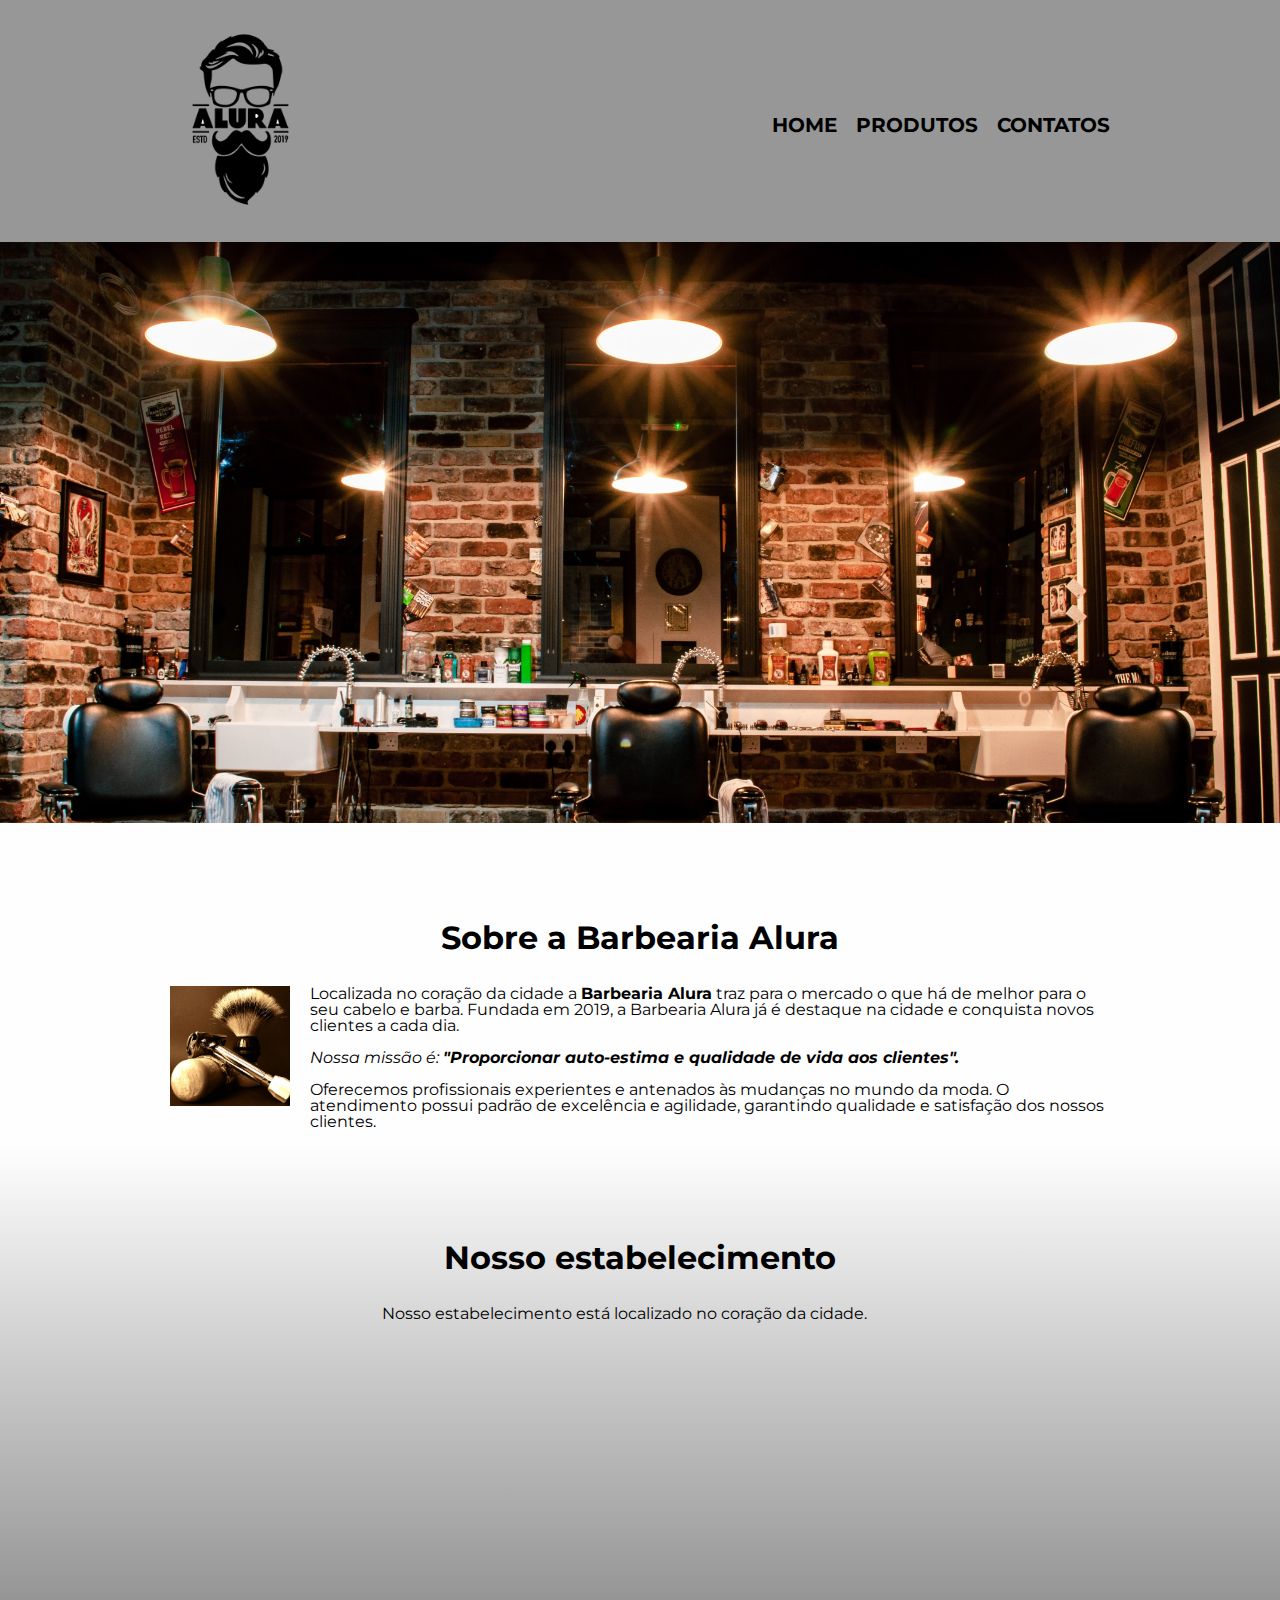
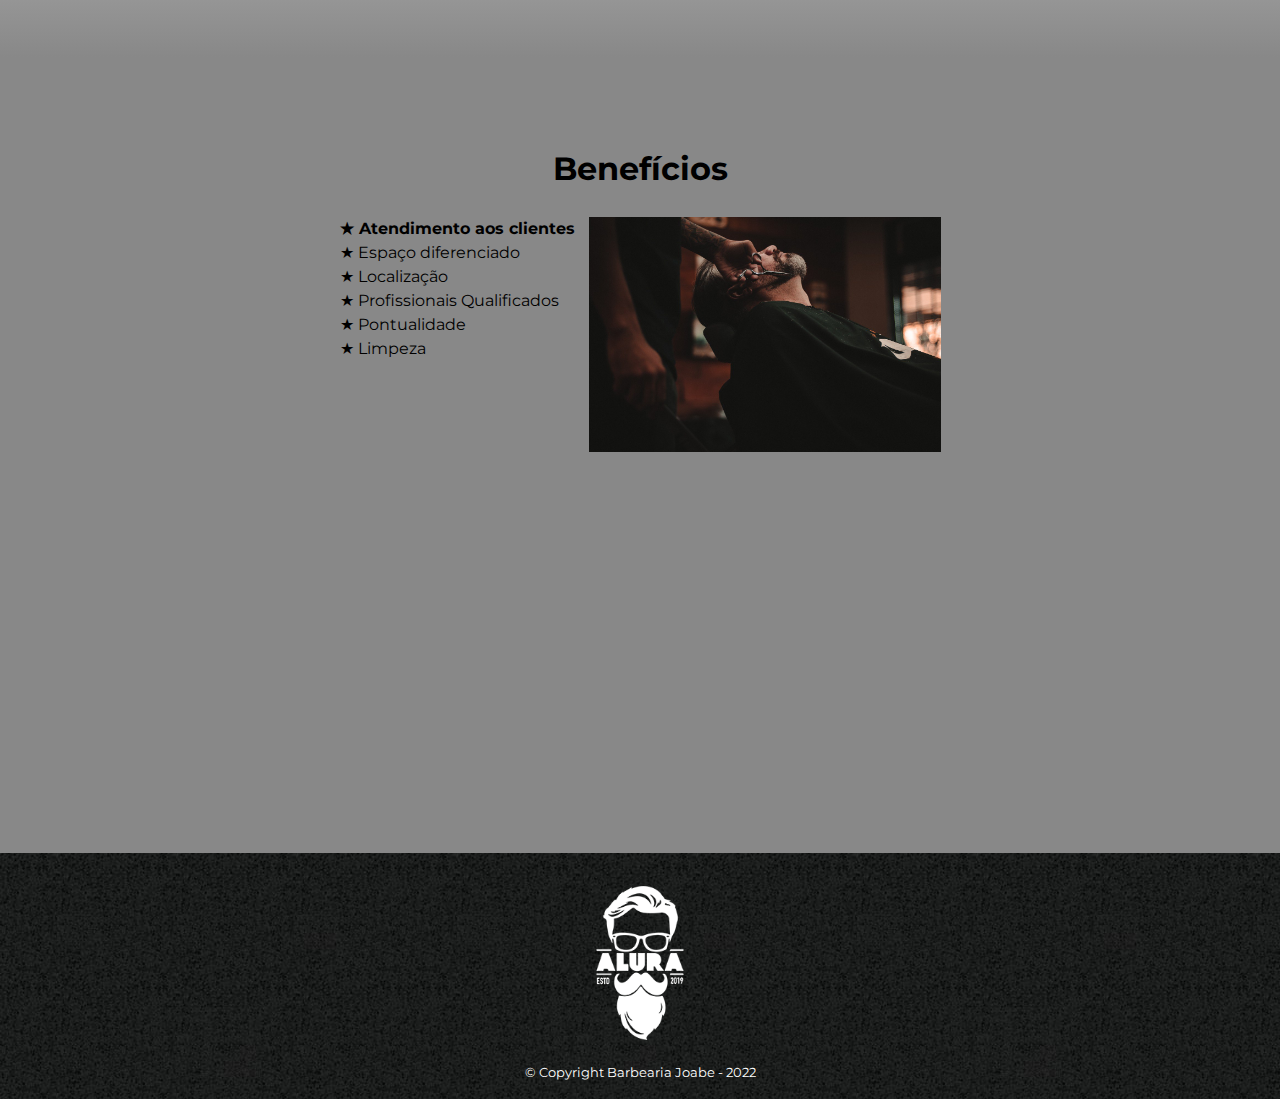
<file: index.html>
<!DOCTYPE html>
<html lang="pt-br">
    <head>
        <meta charset="UTF-8">
        <title>Barbearia Alura</title>
        <link rel="stylesheet" href="reset.css">
        <link rel="stylesheet" href="style.css">
        <link rel="preconnect" href="https://fonts.googleapis.com"><link rel="preconnect" href="https://fonts.gstatic.com" crossorigin><link href="https://fonts.googleapis.com/css2?family=Montserrat&display=swap" rel="stylesheet">
        <header>
            <div class="caixa">
                <h1><img class="logo-caixa" src="logo.png" alt="Logo da Barbearia Alura"></h1>
                <nav>
                    <ul>
                        <li><a href="index.html">Home</a></li>
                        <li><a href="produtos.html">Produtos</a></li>
                        <li><a href="contato.html">Contatos</a></li>
                    </ul>
                </nav>
            </div>
        </header>

        <img id="banner" src="banner.jpg">
        
        <main>
            <section class="principal">
                <div class="principal2">
                    <h2 class="titulo-principal">Sobre a Barbearia Alura</h2>

                    <img class="utensilios" src="utensilios.jpg">
                    
                    <p>Localizada no coração da cidade a <strong>Barbearia Alura</strong> traz para o mercado o que há de melhor para o seu cabelo e barba. Fundada em 2019, a Barbearia Alura já é destaque na cidade e conquista novos clientes a cada dia.</p>
                    <p id="missao"><em>Nossa missão é: <strong>"Proporcionar auto-estima e qualidade de vida aos clientes".</strong></em></p>
                    <p>Oferecemos profissionais experientes e antenados às mudanças no mundo da moda. O atendimento possui padrão de excelência e agilidade, garantindo qualidade e satisfação dos nossos clientes.</p>
                </div>
            </section>

            <section class="estabelecimento">
                <div class="estabelecimento2">
                    <h4 class="titulo-principal">Nosso estabelecimento</h4> 
                    <p>Nosso estabelecimento está localizado no coração da cidade.</p> 
                    
                    <iframe src="https://www.google.com/maps/embed?pb=!1m18!1m12!1m3!1d117006.39488152678!2d-46.7641678375!3d-23.5881948!2m3!1f0!2f0!3f0!3m2!1i1024!2i768!4f13.1!3m3!1m2!1s0x94ce5a2b2ed7f3a1%3A0xab35da2f5ca62674!2sAlura%20-%20Escola%20Online%20de%20Tecnologia!5e0!3m2!1spt-BR!2sbr!4v1671567078737!5m2!1spt-BR!2sbr" width="100%" height="300" style="border:0;" allowfullscreen="" loading="lazy" referrerpolicy="no-referrer-when-downgrade"></iframe>            
                </div>
            </section>

            <section class="beneficios">
                <div class="beneficios2">
                    <h3 class="titulo-principal">Benefícios</h3>   
                    <div class="conteúdo-benefícios">
                        <ul class="lista">
                            <li class="itens"> Atendimento aos clientes</li>
                            <li class="itens"> Espaço diferenciado</li>
                            <li class="itens"> Localização</li>
                            <li class="itens"> Profissionais Qualificados</li>
                            <li class="itens"> Pontualidade</li>
                            <li class="itens"> Limpeza</li>
                        </ul>
                        <img class="imgbeneficios" src="beneficios.jpg">
                    </div>
                </div>
            </section>

            <section class="video">
                <div class="video2">
                    <iframe width="560" height="315" src="https://www.youtube.com/embed/QmtPlbxB7rA" title="YouTube video player" frameborder="0" allow="accelerometer; autoplay; clipboard-write; encrypted-media; gyroscope; picture-in-picture" allowfullscreen></iframe>
                </div>
            </section>
        </main>
        <footer>
            <img class="rodape"  src="logo-branco.png">
            <p class="copyright">	
            &#169; Copyright Barbearia Joabe - 2022</p>
        </footer>
    </body>
</html>
</file>
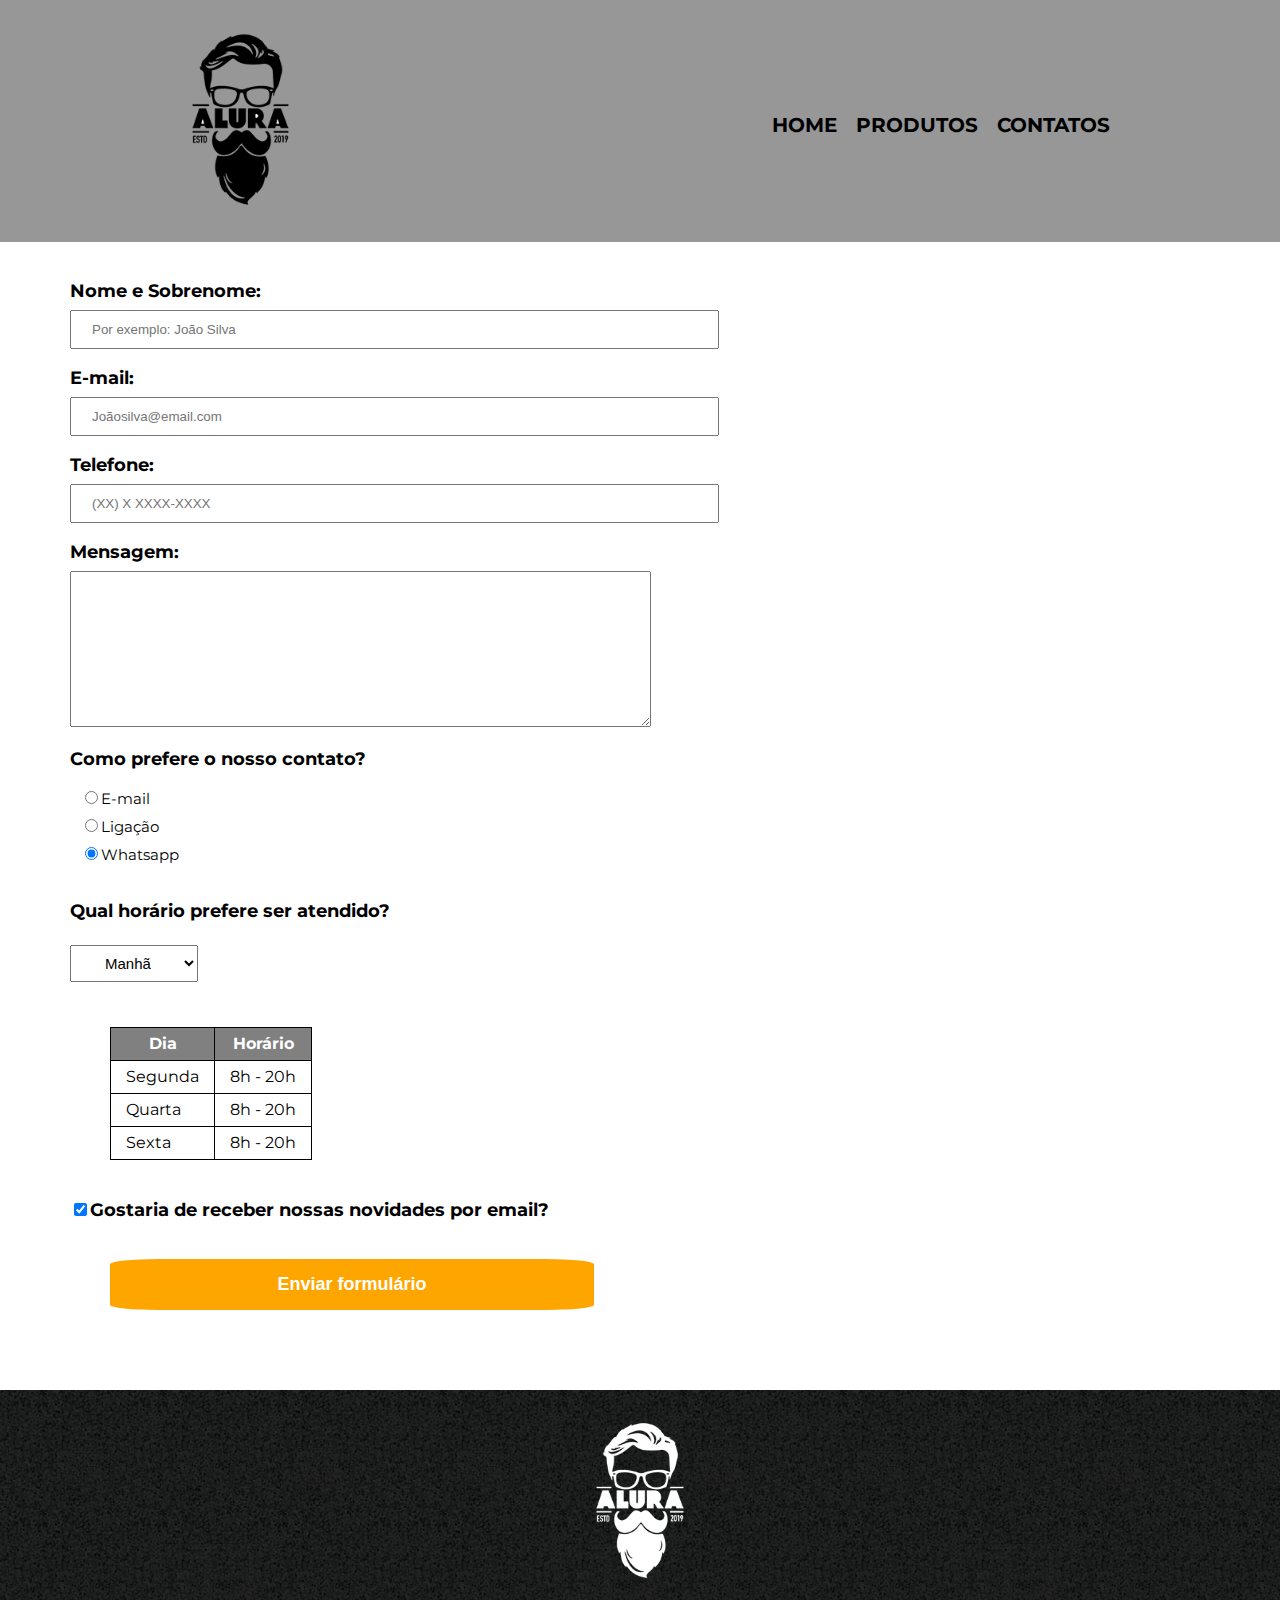
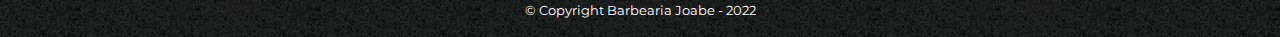
<file: contato.html>
<!DOCTYPE html>
<html>
    <head>
        <meta charset="UTF-8">
        <title>Contato - Barbearia Alura</title>
        <link rel="stylesheet" href="reset.css">
        <link rel="stylesheet" href="style.css">
        <link rel="preconnect" href="https://fonts.googleapis.com"><link rel="preconnect" href="https://fonts.gstatic.com" crossorigin><link href="https://fonts.googleapis.com/css2?family=Montserrat&display=swap" rel="stylesheet">

    </head>
    <body>
        <header>
            <div class="caixa">
                <h1><img class="logo-caixa" src="logo.png" alt="Logo da Barbearia Alura"></h1>
                <nav>
                    <ul>
                        <li><a href="index.html">Home</a></li>
                        <li><a href="produtos.html">Produtos</a></li>
                        <li><a href="contato.html">Contatos</a></li>
                    </ul>
                </nav>
            </div>
        </header>
        <main>
            <section class="caixote-form">
                <form>
                    <label for="nomesobrenome">Nome e Sobrenome:</label>
                    <input type="text" id="nomesobrenome" class="input-padrao" placeholder="Por exemplo: João Silva" required>
                    
                    <label for="email">E-mail:</label>
                    <input type="email" id="email" class="input-padrao" placeholder="Joãosilva@email.com" required>
                    
                    <label for="telefone">Telefone:</label>
                    <input type="tel" id="telefone" placeholder="(XX) X XXXX-XXXX" class="input-padrao" required>

                    <label for="mensagem">Mensagem:</label>
                    <textarea name="Mensagem" id="mensagem" cols="70" rows="10"></textarea class="input-padrao" required>

                    <fieldset class="radio">

                        <legend class="titulo-radio">Como prefere o nosso contato?</legend>
                        <label class="nomes-radio" for="contato-email"><input type="radio" id="contato-email" name="contato">E-mail</label>
                    
                        <label class="nomes-radio" for="contato-ligação"><input type="radio" id="contato-ligação" name="contato">Ligação</label>
                        
                        <label class="nomes-radio" for="contato-whatsapp"><input type="radio" id="contato-whatsapp" checked name="contato">Whatsapp</label >
                        
                    </fieldset>   

                    <fieldset class="select">
                        <legend>Qual horário prefere ser atendido?</legend>
                        <Select>
                            <option>Manhã</option>
                            <option>Tarde</option>
                            <option>Noite</option >
                        </Select>
                    </fieldset>

                    <table>
                        <thead>
                            <tr>
                                <th>Dia</th>
                                <th>Horário</th>
                             </tr>
                        </thead>
                        <tbody>
                            <tr>
                                <td>Segunda</td>
                                <td>8h - 20h</td>
                            </tr>
                            <tr>
                                <td>Quarta</td>
                                <td>8h - 20h</td>
                            </tr>
                            <tr>
                                <td>Sexta</td>
                                <td>8h - 20h</td>
                            </tr>
                        </tbody>
                    </table> 
                    
                    <label><input type="checkbox" checked class="checkbox">Gostaria de receber nossas novidades por email?</label>

                    <input class="submit" type="submit" value="Enviar formulário">
                </form>
                
            </section>
        </main>
        <footer>
            <img class="rodape"  src="logo-branco.png" alt="Logo da Barbearia Alura">
            <p class="copyright">	
                &#169; Copyright Barbearia Joabe - 2022</p>

        </footer>
    </body>
</html>
</file>
<file: style.css>
body { 
    font-family: 'Montserrat', sans-serif;
}

header{
    background: rgb(151, 151, 151);
    padding: 20px 0;
}

.caixa {
    width: 940px;
    position: relative;
    margin: 0 auto; 
}

.logo-caixa{
    width: 15%;
}


nav {
    position: absolute;
    top: 95px;
    right: 0;
}

nav li {
    display: inline;
    margin-left: 15px;
    
}

nav a {
    font-size: 20px;
    font-weight: bold;
    text-decoration: none;
    color: black;
    text-transform: uppercase;
}

#caixa {
    width: 100%;
}

#banner{
    width: 100%;
}

.titulo-principal{
    text-align: center;
    font-weight: bold;
    font-size: 2em;
    margin-bottom: 1em;
    padding-top: 3em;
}

.principal {
 
    background: #fefefe;

}

.principal2 {
    width: 940px;
    margin: 0 auto;
}

.principal p {
    padding-bottom: 1em;
}

.principal strong {
    font-weight: bold;
}

.principal em {
    font-style: italic;
}

.utensilios {
    width: 120px;
    float: left;
    clear: left;
    padding-bottom: 20px;
    padding-right: 20px;
}

.estabelecimento {

    background: linear-gradient(#fefefe, #888888);
}

.estabelecimento p{
    text-align: center;
    margin: 2em 2em 0 0 ;
}

.estabelecimento iframe{
    text-align: center;
    margin: 2em 2em 0 0 ;
}

.estabelecimento2 {
    width: 940px;
    margin: 0 auto;
}

.conteúdo-benefícios {
    width: 640px;
    margin: 0 auto;
}

.lista {
    display: inline-block;
    vertical-align: top;
    text-align: left;
}

.itens {
    line-height: 1.5;
    padding-right: 10px;
} 

.itens:first-child {
    font-weight: bold;
}

.itens:before {
    content: "★";
}

.beneficios{
    text-align: center;
    background:#888888;
}

.beneficios2{
    width: 940px;
    margin: 0 auto;
}

.imgbeneficios {
    width: 55%;
    opacity: 1;
}

.imgbeneficios:hover {
    opacity: 0.3;
    transition: 400ms;
}

.video{
    text-align: center;
   padding: 40px 0;
   background: #888888;
}

.video2{
    width: 940px;
    margin: 0 auto;
}

.produtos {
    width: 940px;
    margin: 0 auto;
}

.produtos li {
    display: inline-block;
    text-align: center ;
    width: 30%;
    vertical-align: top;
    padding: 30px 20px;
    border: 2px solid black;
    border-radius: 20px;
    margin: 0 1.5%;
    margin-top: 40px;
    margin-bottom: 40px;

    box-sizing: border-box;
}

.produtos h2 {
    
    font-weight: bold;
    font-size: 30px;

}

nav a:hover{
    color: #4464ad;
    text-decoration: underline;
}

.produtos li:hover {
   border-color: #8BAAAD;
   
   transition: 800ms;
}

.produtos li:active {
    border-color: #4464AD;
}

.produtos li:hover h2 {
    font-size: 31px;
    transition: 800ms;
}

.preço {
    margin-top: 10px;
    font-weight: bold;
    font-size: 22px;
}

.descrição {
    font-size: 18px;
}

.caixote-form{
    padding-left: 70px;
}

form {
    
    margin: 40px 0;

}

 form label, form legend {
    display: block;
    margin-bottom: 10px;
    font-size: 18px;
    font-weight: bold;

}
.input-padrao {
    display: block;
    margin-bottom: 20px;
    padding: 10px 20px;
    width: 50%;
}

.radio {
  margin: 20px 0;
}

.radio label{
    margin-left: 10px;
    margin-top: 10px;
}

.nomes-radio {
    font-size: 15px;
    font-weight: normal;
}

.checkbox {
    margin-right: 10px 0;
    
}

.select {
    margin: 30px 0;

}

select {
    margin: 15px 0;
    padding: 8px 30px;
    font-size: 15px;
}

select option{
    font-size: 15px;
}

.submit{
    padding: 15px 0;
    margin: 30px 20px 40px 40px;
    width: 40%;
    background: orange;
    color: white;
    text-decoration-color: aliceblue;
    border-radius: 10%;
    font-weight: bold;
    font-size: 18px;
    border-style: none;
}

.submit:hover{
    
    font-size: 15px;
    background: red;
    color: white;
    transition: 1s background;
    font-size: 19px;
}

table{
    margin: 15px 60px 40px 40px;
    
}

th, td {
    border: 1px solid black ;
    padding: 8px 15px;
}

thead{
    background: gray;
    color: white;
    font-weight: bold;
}

footer {
    text-align: center;
    background: url("bg.jpg");

}

.rodape {
   padding-top: 20px;
   width: 10%;
}

.copyright {

    color: white;
    font-size: 13px;
    padding-bottom: 20px;
    padding-top: 10px;
}
</file>
